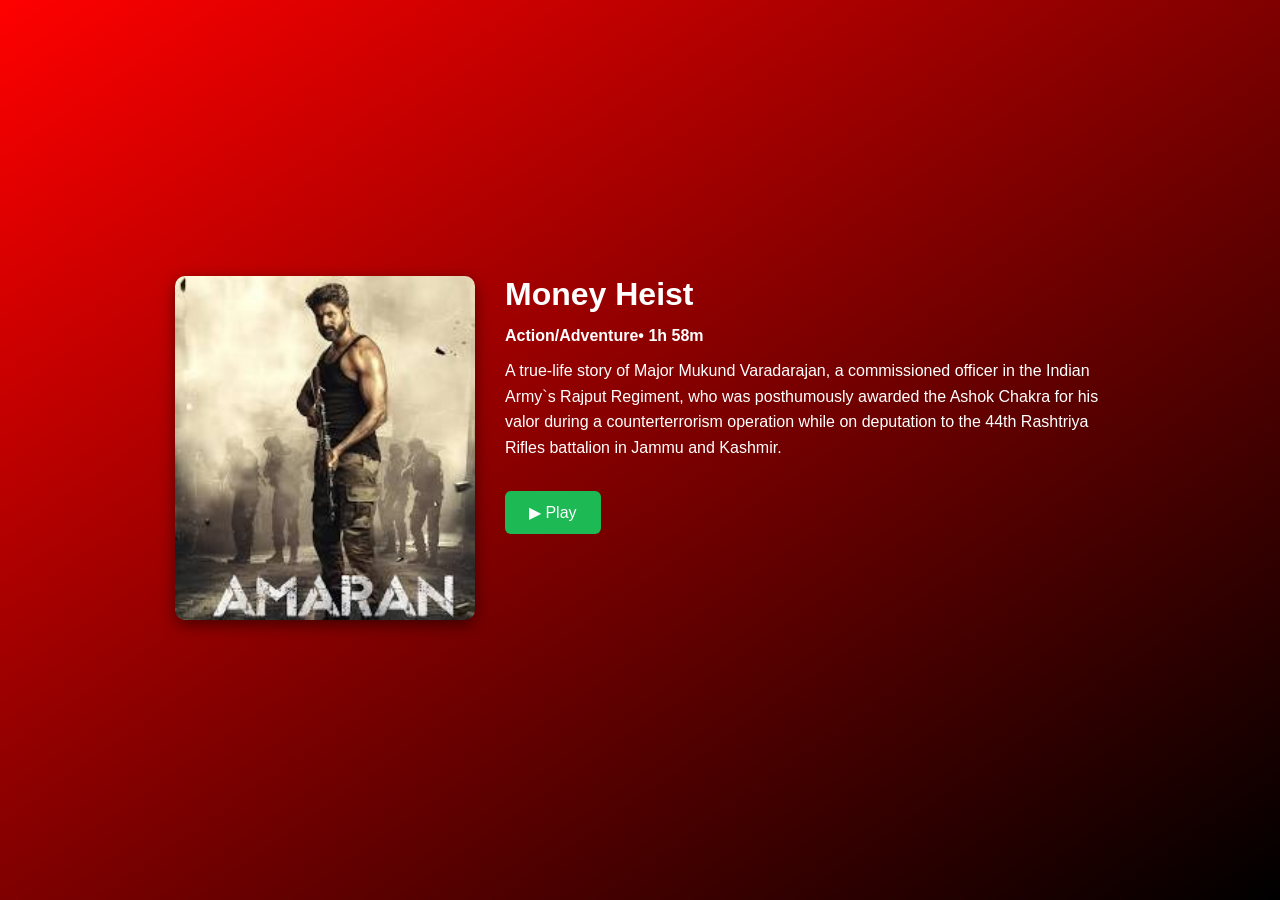
<file: index.html>
<!DOCTYPE html>
<html lang="en">
<head>
    <meta charset="UTF-8">
    <meta http-equiv="X-UA-Compatible" content="IE=edge">
    <meta name="viewport" content="width=device-width, initial-scale=1.0">
    <title>Document</title>
    <link rel="stylesheet" href="style.css">
</head>
<body>
    <div class="container">
        <!-- Left: Movie Banner -->
        <div class="left">
          <img src="Amaran.jpg" alt="Amaran Poster">
        </div>
    
        <!-- Right: Movie Details -->
        <div class="right">
          <h1>Money Heist</h1>
          <p><strong> Action/Adventure• 1h 58m</strong></p>
          <p>
            A true-life story of Major Mukund Varadarajan, a commissioned officer in the Indian Army`s Rajput Regiment, 
            who was posthumously awarded the Ashok Chakra for his valor during a counterterrorism operation while on deputation to the 44th Rashtriya Rifles battalion in Jammu and Kashmir.
          </p>
          <button id="playBtn">▶ Play</button>
        </div>
    </div>
    <script>
        document.getElementById("playBtn").addEventListener("click", function() {
          window.location.href = "https://streamtape.com/e/j64l4xxywvTz0R7"; // Redirect to video page
        });
      </script>
</body>
</html>
</file>
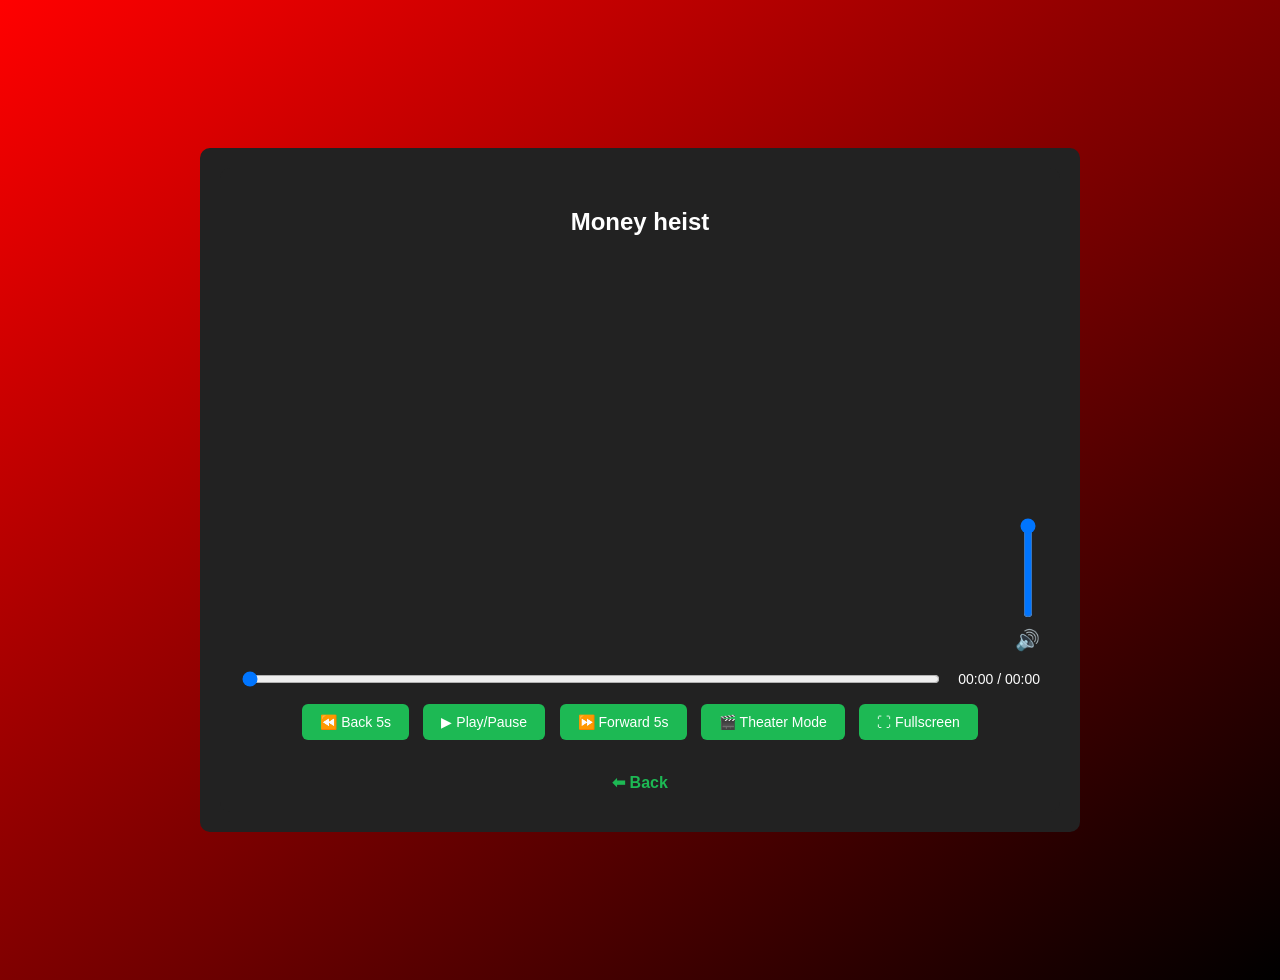
<file: video.html>
<!DOCTYPE html>
<html lang="en">
<head>
  <meta charset="UTF-8">
  <meta name="viewport" content="width=device-width, initial-scale=1.0">
  <title>Movie page</title>
  <link rel="stylesheet" href="style.css">
</head>
<body class="video-page">
  <div class="video-container">
    <div class="video-container" id="videoContainer">
        <h2>Money heist</h2>
    
        <!-- Video -->
        <video id="myVideo" width="800">
          <source src="https://streamtape.com/e/j64l4xxywvTz0R7" type="video/mp4">
          Your browser does not support video playback.
        </video>
    
        <!-- Progress & Time -->
        <div class="progress-container">
            <input type="range" id="progressBar" value="0" min="0" step="0.1">
            <div id="timeDisplay">00:00 / 00:00</div>
         </div>
        <!-- Custom Controls -->
        <div class="controls">
          <button onclick="skip(-5)">⏪ Back 5s</button>
          <button onclick="togglePlay()">▶ Play/Pause</button>
          <button onclick="skip(5)">⏩ Forward 5s</button>
          <button onclick="toggleTheater()">🎬 Theater Mode</button>
          <button onclick="toggleFullscreen()">⛶ Fullscreen</button>
          <!-- Volume Control -->
          <div class="volume-wrapper">
            <span class="volume-icon">🔊</span>
            <input type="range" id="volumeBar" min="0" max="1" step="0.05" value="1" orient="vertical">
          </div>
        </div>
    
        <br>
        <a href="index.html" class="back-btn">⬅ Back</a>
    
  </div>

  <script>
    const video = document.getElementById("myVideo");
    const container = document.getElementById("videoContainer");
    const progressBar = document.getElementById("progressBar");
    const timeDisplay = document.getElementById("timeDisplay");
    const volumeBar = document.getElementById("volumeBar")

    // Format time as mm:ss
    function formatTime(time) {
      let minutes = Math.floor(time / 60);
      let seconds = Math.floor(time % 60);
      if (minutes < 10) minutes = "0" + minutes;
      if (seconds < 10) seconds = "0" + seconds;
      return minutes + ":" + seconds;
    }
    // Update progress bar and time
    video.addEventListener("timeupdate", () => {
      progressBar.value = video.currentTime;
      timeDisplay.textContent = `${formatTime(video.currentTime)} / ${formatTime(video.duration)}`;
    });

    // Set max value when metadata is loaded
    video.addEventListener("loadedmetadata", () => {
      progressBar.max = video.duration;
      timeDisplay.textContent = `00:00 / ${formatTime(video.duration)}`;
    });

    // Seek when user moves progress bar
    progressBar.addEventListener("input", () => {
      video.currentTime = progressBar.value;
    });

    
    // Volume Control
    volumeBar.addEventListener("input", () => {
      video.volume = volumeBar.value;
    });



    // Play / Pause toggle
    function togglePlay() {
      if (video.paused) {
        video.play();
      } else {
        video.pause();
      }
    }

    // Skip forward/backward
    function skip(seconds) {
      video.currentTime += seconds;
    }

    // Toggle Theater Mode
    function toggleTheater() {
      container.classList.toggle("theater");
    }

    // Toggle Fullscreen
    function toggleFullscreen() {
      if (!document.fullscreenElement) {
        // Request fullscreen on the VIDEO itself
        if (video.requestFullscreen) {
          video.requestFullscreen();
        } else if (video.webkitRequestFullscreen) { // Safari
          video.webkitRequestFullscreen();
        } else if (video.msRequestFullscreen) { // IE11
          video.msRequestFullscreen();
        }
      } else {
        if (document.exitFullscreen) {
          document.exitFullscreen();
        } else if (document.webkitExitFullscreen) { // Safari
          document.webkitExitFullscreen();
        } else if (document.msExitFullscreen) { // IE11
          document.msExitFullscreen();
        }
      }
    }
  </script>
</body>
</html>
</file>
<file: style.css>
/* General Reset */
body {
    margin: 0;
    font-family: Arial, sans-serif;
    background: linear-gradient(to bottom right, red, black);
    color: #fff;
    display: flex;
    justify-content: center;
    align-items: center;
    height: 100vh; /* Full screen height */
  }
  
  /* Layout Container */
  .container {
    display: flex;
    align-items: flex-start;
    padding: 30px;
    gap: 30px;
  }
  
  /* Left Side Poster */
  .left img {
    width: 300px;
    border-radius: 10px;
    box-shadow: 0 5px 15px rgba(0,0,0,0.5);
  }
  
  /* Right Side Info */
  .right {
    max-width: 600px;
  }
  
  .right h1 {
    margin: 0 0 10px;
  }
  
  .right p {
    line-height: 1.6;
    margin: 10px 0;
  }
  
  button {
    background-color: #1db954;
    color: white;
    border: none;
    padding: 12px 24px;
    border-radius: 6px;
    font-size: 16px;
    cursor: pointer;
    margin-top: 20px;
  }
  
  button:hover {
    background-color: #17a34a;
  }
  
  /* Video Page */
  .video-page {
    text-align: center;
    padding: 40px;
  }
  
  .video-container {
    display: inline-block;
    background: #222;
    padding: 20px;
    border-radius: 10px;
    position: relative;
  }
  /* Progress Bar & Time */
    .progress-container {
        display: flex;
        align-items: center;
        justify-content: space-between;
        margin: 10px 0;
        width: 100%;
        max-width: 800px;
    }
  
  #progressBar {
    flex: 1;
    margin-right: 10px;
    cursor: pointer;
  }
  
  #timeDisplay {
    min-width: 90px;
    font-size: 14px;
    color: #fff;
    text-align: right;
  }
  
  .back-btn {
    display: inline-block;
    margin-top: 15px;
    color: #1db954;
    text-decoration: none;
    font-weight: bold;
  }
  
  .back-btn:hover {
    text-decoration: underline;
  }
  
  
/* Theater Mode */
.video-container.theater {
    width: 95%;
    max-width: 1200px;
  }
  
  .video-container.theater video {
    width: 100%;
  }
  
  /* Custom Controls */
  .controls {
    margin-top: 15px;
  }
  
  .controls button {
    background: #1db954;
    border: none;
    padding: 10px 18px;
    margin: 0 5px;
    border-radius: 6px;
    color: white;
    cursor: pointer;
    font-size: 14px;
  }
  
  .controls button:hover {
    background: #17a34a;
  }


/* Wrapper for positioning volume inside video */
.video-wrapper {
    position: absolute;
    display: block;
  }
  
  /* Volume control (bottom-right) */
  .volume-wrapper {
    position: absolute;
    bottom: 160px;             /* adjust this to sit just above the progress bar */
    right: 20px;

    display: flex;
    flex-direction: column-reverse;
    align-items: center;
    cursor: pointer;
  }
  
  /* Volume icon */
  .volume-icon {
    font-size: 20px;
    color: #fff;
    margin-top: 5px;
    user-select: none;
  }
  
  /* Hidden vertical slider */
  #volumeBar {
    writing-mode: bt-lr;              /* makes slider vertical */
    -webkit-appearance: slider-vertical;
    width: 8px;
    height: 100px;
    margin-bottom: 5px;
    display: block;                    /* hidden until hover */
  }
  
  /* Show slider on hover */
  .volume-wrapper:hover #volumeBar {
    display: block;
  }


  /* -------------------- Mobile View -------------------- */
@media (max-width: 600px) {


  .container {
    flex-direction: column;
    align-items: center;
    padding: 10px;
    gap: 16px;
    width: 100%;
  }

  .left img {
    width: 100%;
    max-width: 280px;
    height: auto;
    border-radius: 12px;
    box-shadow: 0 4px 12px rgba(0,0,0,0.4);
  }

  .right {
    width: 100%;
    max-width: 90%;
    text-align: center;
  }

  .right h1 {
    font-size: 18px;
    margin-bottom: 8px;
    line-height: 1.2;
  }

  .right p {
    font-size: 13px;
    line-height: 1.5;
    margin-bottom: 10px;
  }

  button {
    background-color: #1db954;
    color: white;
    border: none;
    font-size: 13px;
    padding: 6px 12px;
    margin-top: 10px;
    border-radius: 4px;
  }

  /* Optional: center buttons below content */
  .right button {
    display: block;
    margin: 10px auto 0 auto;
  }



  /* Container */
  .video-container {
    width: 90%;
    padding: 12px;
    border-radius: 12px;
    background: #1c1c1c;        /* cleaner dark background */
    box-shadow: 0 4px 12px rgba(0,0,0,0.3);
  }

  /* Title */
  h2 {
    font-size: 16px;
    text-align: center;
    color: #ffffff;
    margin-bottom: 8px;
  }

  /* Video player */
  video {
    width: 100%;
    border-radius: 8px;
  }

  /* Volume icon above progress bar */
  .volume-wrapper {
    position: absolute;          /* removes floating */
    display: flex;
    bottom: 170px;             /* adjust this to sit just above the progress bar */
    right: 20px;
    flex-direction: column-reverse;
    justify-content: center;
    margin-bottom: 10px;       /* sits above progress bar */
  }

  .volume-wrapper .volume-icon {
    font-size: 10px;
    color: #00d9ff;
    cursor: pointer;
    margin-right: 5px;
  }


  #volumeBar {
    writing-mode: bt-lr;              /* makes slider vertical */
    -webkit-appearance: slider-vertical;
    width: 5px;
    height: 50px;
    margin-bottom: 5px;
    display: none; 
    accent-color: #00d9ff;
  }

/* Show slider on hover */
.volume-wrapper:hover #volumeBar {
  display: block;
}

  /* Progress bar section */
  .progress-container {
    display: flex;
    align-items: center;
    justify-content: space-between;
    gap: 10px;
    margin: 5px 0;
  }

  #progressBar {
    flex: 1;
    height: 4px;
    accent-color: #00d9ff;
  }

  #timeDisplay {
    font-size: 12px;
    color: #ccc;
    min-width: 60px;
    text-align: right;
  }

  /* Controls — compact buttons in 2 rows */
  .controls {
    display: grid;
    grid-template-columns: repeat(2, 1fr);
    gap: 6px;
    margin-top: 8px;
  }

  .controls button {
    background: #4ade80;
    border: none;
    padding: 4px 6px;
    font-size: 10px;
    color: #000;
    border-radius: 6px;
    cursor: pointer;
    transition: background 0.2s ease;
    margin: 3px;
  }

  .controls button:hover {
    background: #00b4cc;
  }

  /* Back button below controls */
  .back-btn {
    display: block;
    margin: 12px auto 0 auto;
    text-align: center;
    font-size: 13px;
    color: #4ade80;         /* soft green */
    background: transparent;
    border: none;
    cursor: pointer;
  }

  .back-btn:hover {
    text-decoration: underline;
  }
}
</file>
